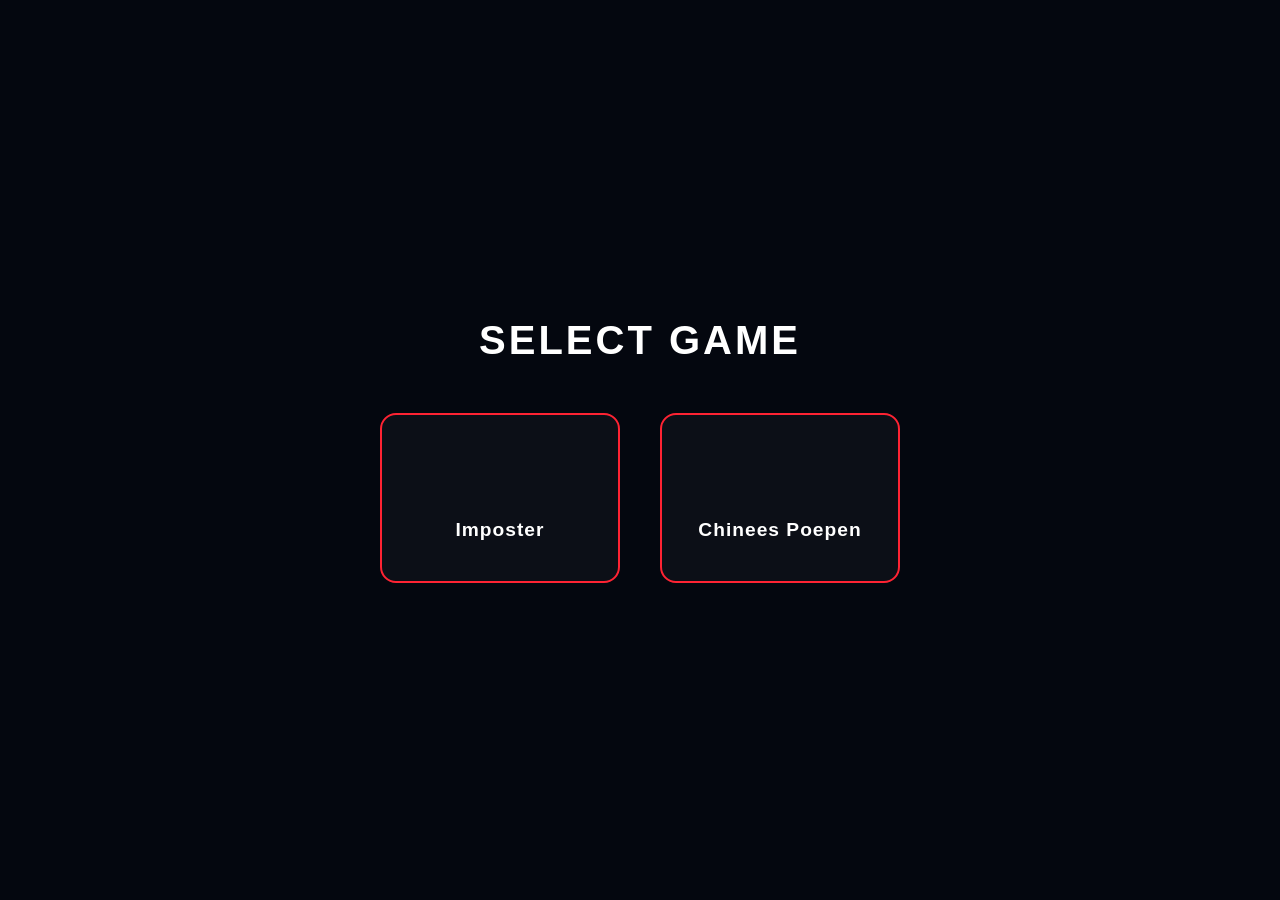
<file: index.html>
<!doctype html>
<html lang="en">

<head>
  <meta charset="UTF-8" />
  <meta name="viewport" content="width=device-width, initial-scale=1.0" />
  <title>Game Select</title>

  <link rel="stylesheet"
    href="https://cdn-uicons.flaticon.com/4.0.0/uicons-regular-rounded/css/uicons-regular-rounded.css" />

  <style>
    :root {
      --bg-color: #04070f;
      --accent-color: #fe2333;
      --text-color: #ffffff;
    }

    * {
      box-sizing: border-box;
      margin: 0;
      padding: 0;
      font-family: "Segoe UI", Roboto, Helvetica, Arial, sans-serif;
    }

    body {
      background-color: var(--bg-color);
      color: var(--text-color);
      display: flex;
      flex-direction: column;
      align-items: center;
      justify-content: center;
      min-height: 100vh;
      padding: 20px;
    }

    h1 {
      font-size: 2.5rem;
      margin-bottom: 50px;
      text-transform: uppercase;
      letter-spacing: 3px;
      font-weight: 800;
    }

    .game-container {
      display: flex;
      gap: 40px;
      flex-wrap: wrap;
      justify-content: center;
      max-width: 800px;
    }

    .game-card {
      background-color: rgba(255, 255, 255, 0.03);
      border: 2px solid var(--accent-color);
      border-radius: 16px;
      width: 240px;
      padding: 40px 20px;
      display: flex;
      flex-direction: column;
      align-items: center;
      text-align: center;
      cursor: pointer;
      transition: all 0.3s ease;
      text-decoration: none;
      color: var(--text-color);
    }

    .game-card:hover {
      background-color: var(--accent-color);
      transform: translateY(-8px);
      box-shadow: 0 12px 24px rgba(254, 35, 51, 0.4);
    }

    .icon {
      font-size: 40px;
      width: 40px;
      height: 40px;
      display: flex;
      align-items: center;
      justify-content: center;
      margin-bottom: 24px;
      color: var(--text-color);
      transition: transform 0.3s ease;
    }

    .game-card:hover .icon {
      transform: scale(1.1);
    }

    .game-title {
      font-size: 1.2rem;
      font-weight: 600;
      letter-spacing: 1px;
      text-transform: capitalize;
    }
  </style>
</head>

<body>
  <h1>Select Game</h1>

  <div class="game-container">
    <a href="imposter/imposter.html" class="game-card">
      <i class="fi fi-rr-ghost icon"></i>
      <div class="game-title">Imposter</div>
    </a>

    <a href="chineesPoepen/ChineesPoepen.html" class="game-card">
      <i class="fi fi-rr-playing-cards icon"></i>
      <div class="game-title">Chinees Poepen</div>
    </a>
  </div>
</body>

</html>
</file>
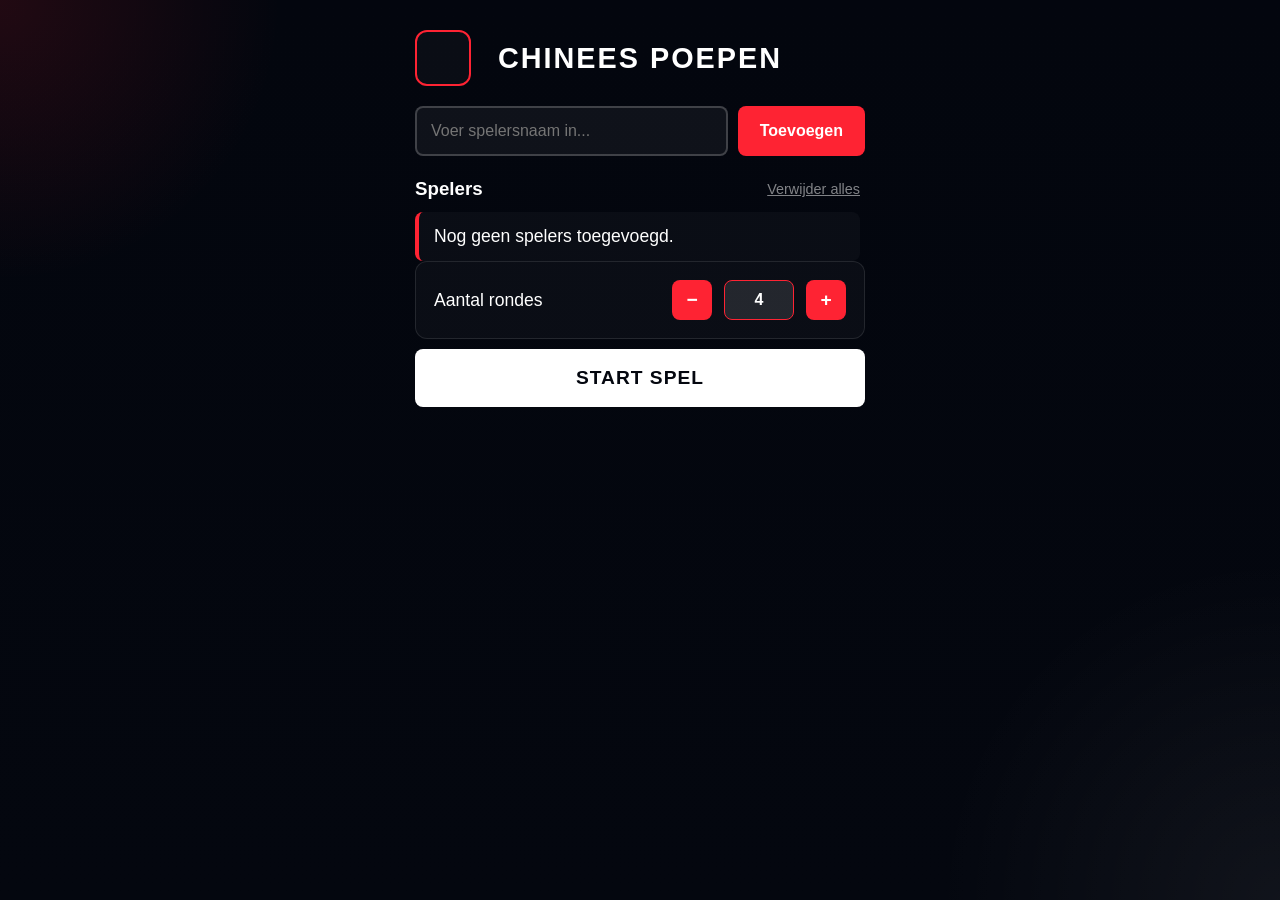
<file: chineesPoepen/ChineesPoepen.html>
<!doctype html>
<html lang="nl">
  <head>
    <meta charset="UTF-8" />
    <meta name="viewport" content="width=device-width, initial-scale=1.0" />
    <title>Chinees Poepen</title>
    <link
      rel="stylesheet"
      href="https://cdn-uicons.flaticon.com/4.0.0/uicons-regular-rounded/css/uicons-regular-rounded.css"
    />
    <link rel="stylesheet" href="ChineesPoepen.css" />
  </head>
  <body>
    <header>
      <a href="../index.html" class="nav-btn" aria-label="Terug naar start">
        <span class="icon"><i class="fi fi-rr-angle-left"></i></span>
      </a>
      <h1>Chinees Poepen</h1>
      <span class="spacer"></span>
    </header>

    <main>
      <div>
        <div class="input-group">
          <input
            type="text"
            id="playerName"
            placeholder="Voer spelersnaam in..."
            onkeypress="handleKeyPress(event)"
          />
          <button class="btn btn-add" onclick="addPlayer()">Toevoegen</button>
        </div>

        <div class="list-header">
          <h3>Spelers</h3>
          <button class="btn-text" onclick="clearPlayers()">
            Verwijder alles
          </button>
        </div>

        <ul class="player-list" id="playerList"></ul>

        <div class="settings-row">
          <span class="settings-label">Aantal rondes</span>
          <div class="counter-control">
            <button class="btn-counter" onclick="decrementRounds()">−</button>
            <input type="number" id="roundCount" value="4" min="1" readonly />
            <button class="btn-counter" onclick="incrementRounds()">+</button>
          </div>
        </div>

        <button class="btn btn-play" onclick="startGame()">Start spel</button>
      </div>
    </main>

    <script src="ChineesPoepen.js"></script>
  </body>
</html>
</file>
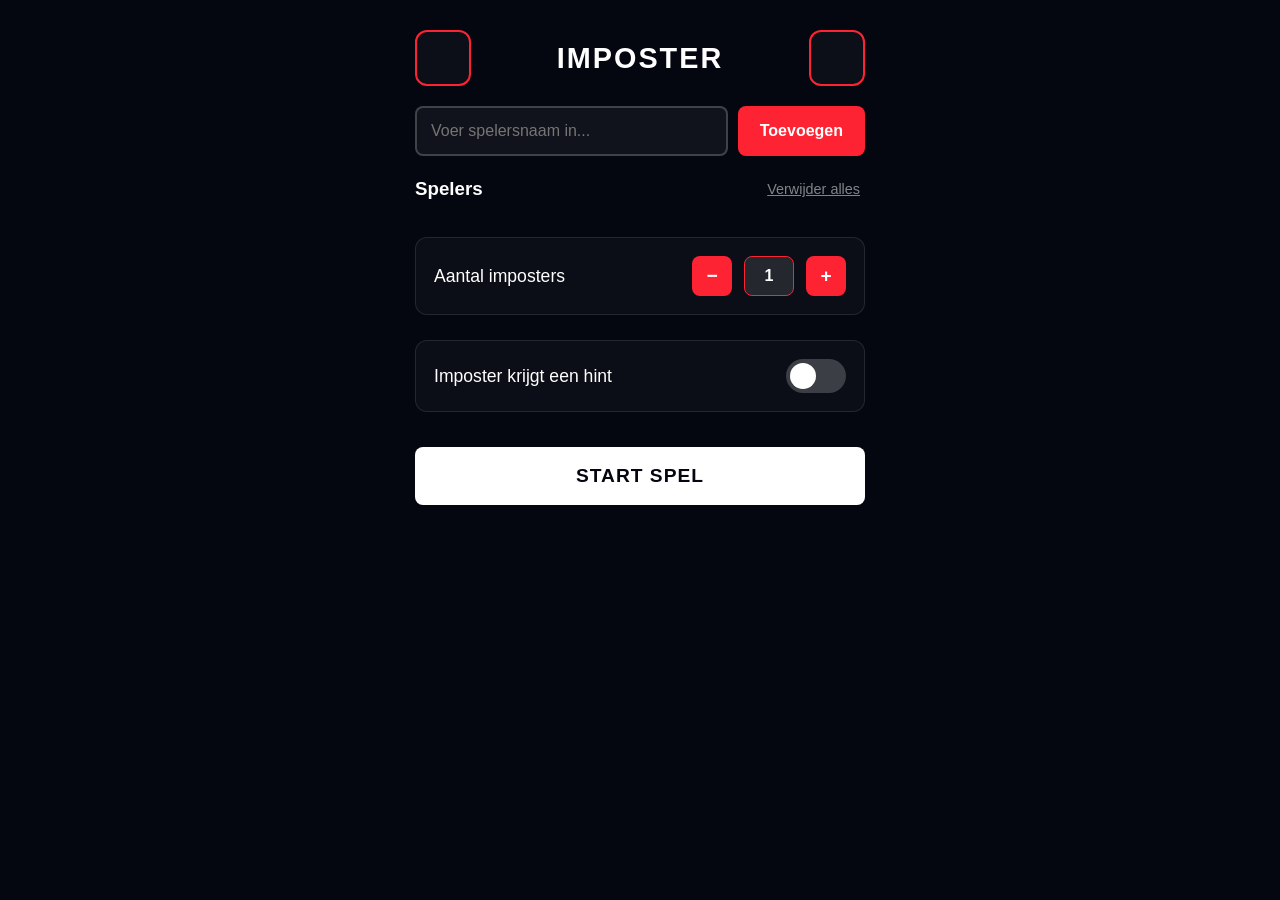
<file: imposter/imposter.html>
<!doctype html>
<html lang="nl">
  <head>
    <meta charset="UTF-8" />
    <meta name="viewport" content="width=device-width, initial-scale=1.0" />
    <title>Imposter - Instellingen</title>

    <link
      rel="stylesheet"
      href="https://cdn-uicons.flaticon.com/4.0.0/uicons-regular-rounded/css/uicons-regular-rounded.css"
    />
    <link rel="stylesheet" href="imposter.css" />
  </head>
  <body>
    <header>
      <a href="../index.html" class="nav-btn">
        <span class="icon">
          <i class="fi fi-rr-angle-left"></i>
        </span>
      </a>

      <h1>Imposter</h1>

      <a href="#add-words" class="nav-btn">
        <span class="icon">
          <i class="fi fi-rr-multiple"></i>
        </span>
      </a>
    </header>

    <main>
      <div>
        <div class="input-group">
          <input
            type="text"
            id="playerName"
            placeholder="Voer spelersnaam in..."
            onkeypress="handleKeyPress(event)"
          />
          <button class="btn btn-add" onclick="addPlayer()">Toevoegen</button>
        </div>

        <div class="list-header">
          <h3>Spelers</h3>
          <button class="btn-text" onclick="clearPlayers()">
            Verwijder alles
          </button>
        </div>

        <ul class="player-list" id="playerList"></ul>
      </div>

      <div class="settings-row">
        <span class="settings-label">Aantal imposters</span>
        <div class="counter-control">
          <button class="btn-counter" onclick="decrementImposters()">−</button>
          <input type="number" id="imposterCount" value="1" min="1" readonly />
          <button class="btn-counter" onclick="incrementImposters()">+</button>
        </div>
      </div>

      <div class="settings-row">
        <span class="settings-label">Imposter krijgt een hint</span>
        <label class="switch">
          <input type="checkbox" id="hintToggle" />
          <span class="slider"></span>
        </label>
      </div>

      <div class="settings-row" id="hintLimitRow" style="display: none;">
        <span class="settings-label">Enkel hint voor eerste X spelers</span>
        <div class="counter-control">
          <label class="switch" style="margin-right: 8px;">
            <input type="checkbox" id="hintLimitToggle" />
            <span class="slider"></span>
          </label>
          <div id="hintLimitCounterWrapper" style="display: none; align-items: center; gap: 12px;">
            <button class="btn-counter" onclick="decrementHintLimit()">−</button>
            <input type="number" id="hintLimitCount" value="1" min="1" readonly />
            <button class="btn-counter" onclick="incrementHintLimit()">+</button>
          </div>
        </div>
      </div>

      <button class="btn btn-play" onclick="startGame()">Start Spel</button>
    </main>

    <div id="wordModal" class="modal-overlay">
      <div class="modal-content">
        <a href="#" class="close-btn"><i class="fi fi-rr-cross"></i></a>

        <h2>Woord toevoegen</h2>

        <div class="modal-inputs">
          <input type="text" id="customWord" placeholder="Woord (bijv. mast)" />
          <input type="text" id="customHint" placeholder="Hint (bijv. hoog)" />
          <button
            class="btn btn-add"
            onclick="saveWordToFirebase()"
            style="width: 100%; margin-top: 10px"
          >
            Opslaan
          </button>
        </div>

        <div id="notification" class="notification hidden">
          Woord succesvol toegevoegd!
        </div>
      </div>
    </div>

    <script src="imposter.js"></script>
  </body>
</html>
</file>
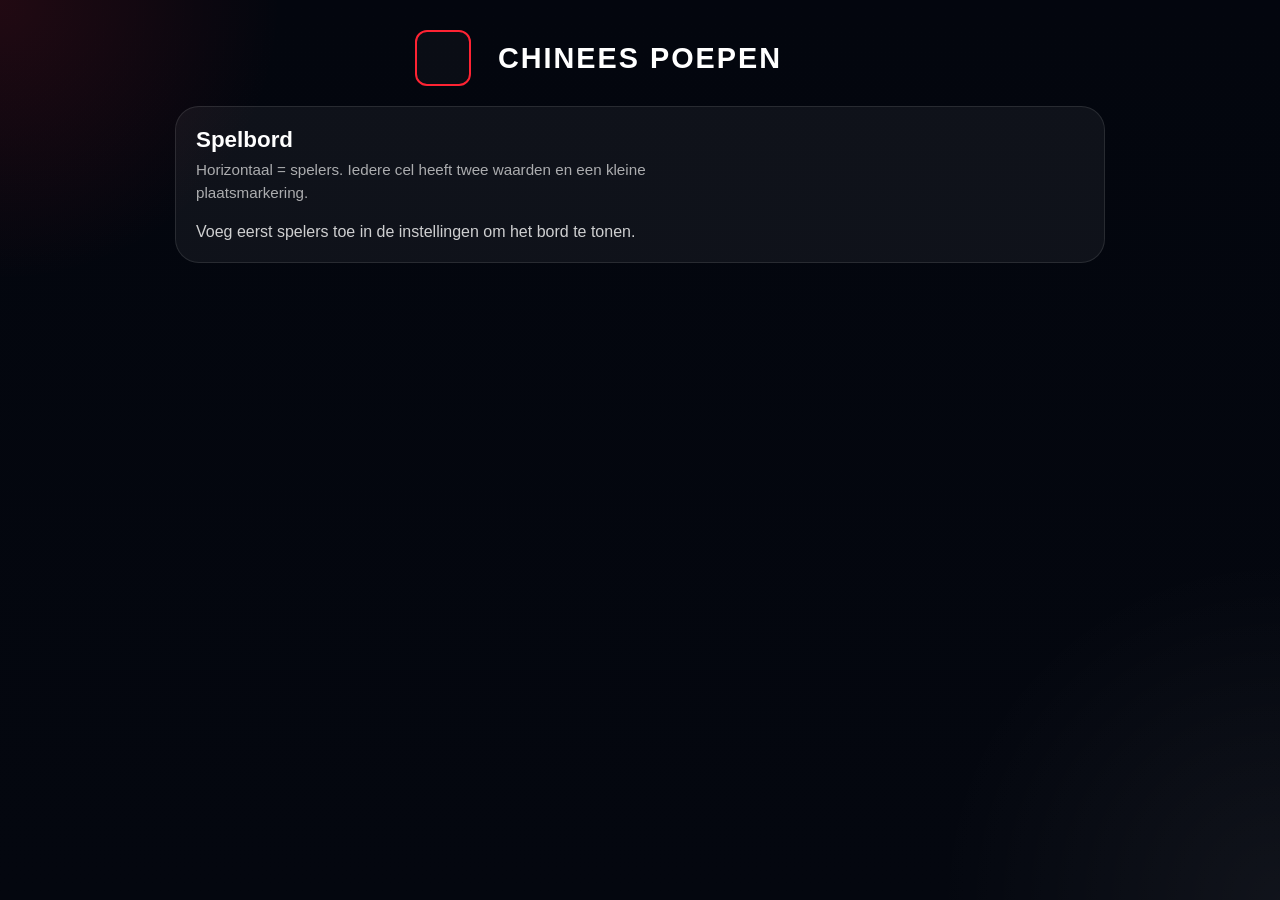
<file: chineesPoepen/game/ChineesPoepenGame.html>
<!doctype html>
<html lang="nl">
  <head>
    <meta charset="UTF-8" />
    <meta name="viewport" content="width=device-width, initial-scale=1.0" />
    <title>Chinees Poepen - Spel</title>
    <link
      rel="stylesheet"
      href="https://cdn-uicons.flaticon.com/4.0.0/uicons-regular-rounded/css/uicons-regular-rounded.css"
    />
    <link rel="stylesheet" href="ChineesPoepenGame.css" />
  </head>
  <body>
    <header>
      <a
        href="../ChineesPoepen.html"
        class="nav-btn"
        aria-label="Terug naar instellingen"
      >
        <span class="icon"><i class="fi fi-rr-angle-left"></i></span>
      </a>
      <h1>Chinees Poepen</h1>
      <span class="spacer"></span>
    </header>

    <main>
      <div class="game-panel">
        <div class="game-header">
          <div>
            <h2>Spelbord</h2>
            <p class="note">
              Horizontaal = spelers. Iedere cel heeft twee waarden en een kleine
              plaatsmarkering.
            </p>
          </div>
        </div>

        <div id="gameMessage" class="message"></div>
        <div class="grid-container" id="gridContainer"></div>
      </div>
    </main>

    <script src="ChineesPoepenGame.js"></script>
  </body>
</html>
</file>
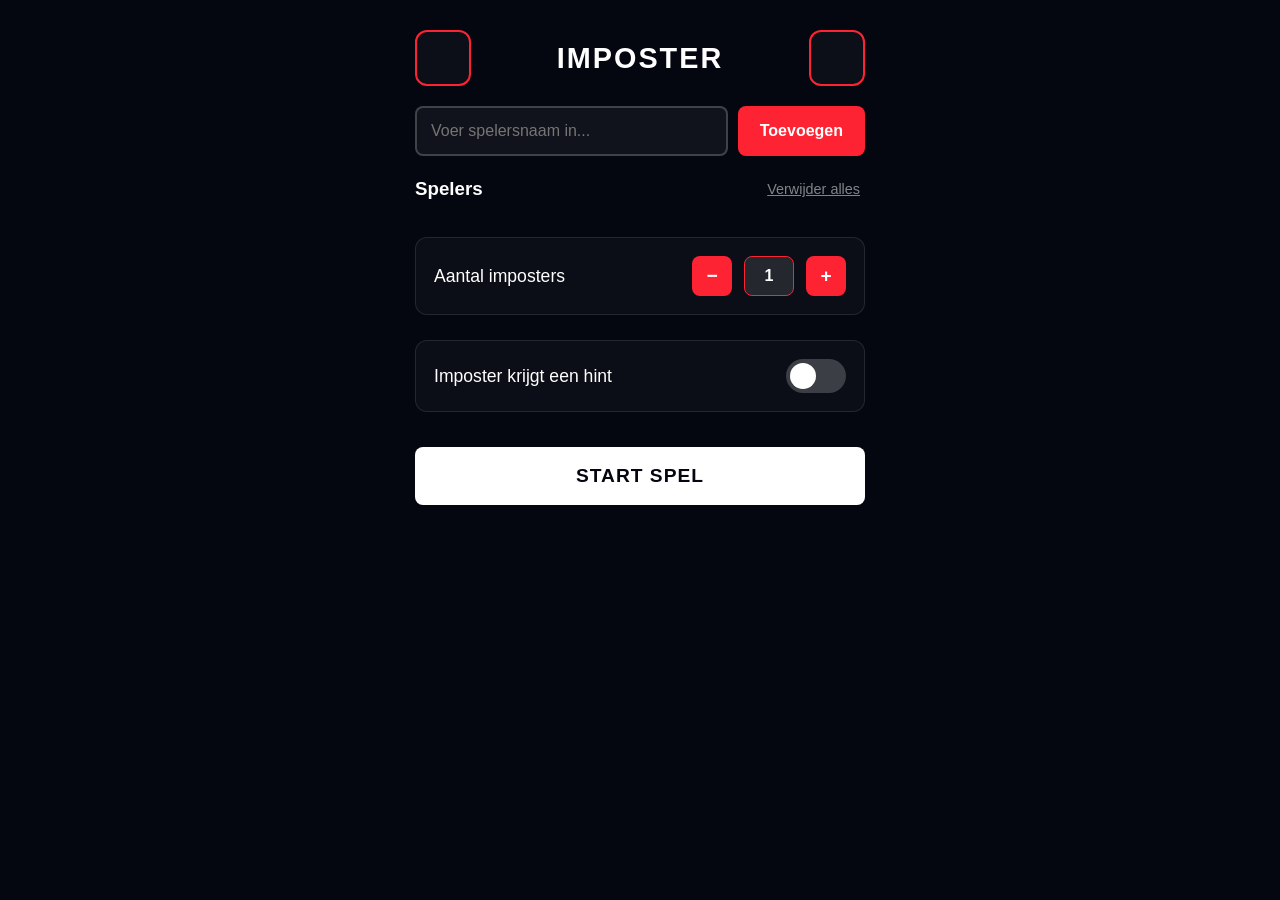
<file: imposter/game/game.html>
<!doctype html>
<html lang="nl">
  <head>
    <meta charset="UTF-8" />
    <meta name="viewport" content="width=device-width, initial-scale=1.0" />
    <title>Imposter - Spel Bezig</title>
    <link rel="stylesheet" href="game.css" />
    <link
      rel="stylesheet"
      href="https://cdn-uicons.flaticon.com/2.1.0/uicons-regular-rounded/css/uicons-regular-rounded.css"
    />
  </head>
  <body>
    <div id="loadingScreen" class="loading-overlay">
      <div class="spinner"></div>
      <p>Woorden ophalen uit database...</p>
    </div>

    <header>
      <a href="../imposter.html" class="nav-btn" id="quitGameBtn">
        <span class="icon">
          <i class="fi fi-rr-cross-circle"></i>
        </span>
      </a>
      <h1>Imposter</h1>
      <div class="spacer"></div>
    </header>

    <div id="startScreen" class="start-screen">
      <div class="start-screen-card">
        <h2>Welkom bij Imposter</h2>
        <p>
          Wil je in volledig scherm spelen? Je kunt ook zonder fullscreen
          verder.
        </p>
        <button id="requestFullscreenBtn" class="btn btn-play">
          Volledig scherm
        </button>
        <button id="startGameBtn" class="btn btn-play secondary">
          Start spel
        </button>
      </div>
    </div>

    <main class="hidden">
      <div class="game-info">
        <p id="progressDisplay" class="progress-text">Speler 1 van X</p>
        <h2 class="turn-text">Geef de gsm aan:</h2>
        <h3 id="currentPlayerDisplay" class="current-player">Naam</h3>
      </div>

      <div class="flip-card" id="roleCard">
        <div class="flip-card-inner" id="cardInner">
          <div class="flip-card-front">
            <span class="touch-icon"><i class="fi fi-rr-touch"></i></span>
            <p>Tik om te draaien</p>
          </div>
          <div class="flip-card-back" id="cardBack">
            <h2 id="roleTitle">Jouw woord is:</h2>
            <p id="roleWord" class="secret-word">WOORD</p>
            <p id="roleHint" class="secret-hint hidden"></p>
          </div>
        </div>
      </div>

      <button id="nextPlayerBtn" class="btn btn-play hidden">
        Volgende Speler
      </button>
    </main>

    <script src="game.js"></script>
  </body>
</html>
</file>
<file: chineesPoepen/ChineesPoepen.css>
:root {
  --bg-color: #04070f;
  --accent-color: #fe2333;
  --text-color: #ffffff;
}

* {
  box-sizing: border-box;
  margin: 0;
  padding: 0;
  font-family: "Segoe UI", Roboto, Helvetica, Arial, sans-serif;
}

body {
  -webkit-user-select: none;
  -moz-user-select: none;
  -ms-user-select: none;
  user-select: none;
  background-color: var(--bg-color);
  color: var(--text-color);
  display: flex;
  flex-direction: column;
  align-items: center;
  min-height: 100vh;
  overflow-x: hidden;
}

body::before {
  content: "";
  position: fixed;
  inset: 0;
  background-image:
    radial-gradient(
      circle at top left,
      rgba(254, 35, 51, 0.12),
      transparent 18%
    ),
    radial-gradient(
      circle at bottom right,
      rgba(255, 255, 255, 0.05),
      transparent 22%
    ),
    linear-gradient(180deg, #03060e 0%, #04070f 100%);
  z-index: -1;
}

header {
  width: 100%;
  max-width: 500px;
  padding: 30px 25px 10px 25px;
  display: flex;
  justify-content: space-between;
  align-items: center;
}

.nav-btn {
  background-color: rgba(255, 255, 255, 0.03);
  border: 2px solid var(--accent-color);
  border-radius: 12px;
  width: 56px;
  height: 56px;
  display: flex;
  align-items: center;
  justify-content: center;
  cursor: pointer;
  text-decoration: none;
  color: var(--text-color);
  transition: all 0.3s ease;
  flex-shrink: 0;
  padding: 0;
}

.nav-btn:hover {
  background-color: var(--accent-color);
  transform: translateY(-2px);
  box-shadow: 0 6px 12px rgba(254, 35, 51, 0.4);
}

.icon {
  width: 40px;
  height: 40px;
  font-size: 22px;
  display: flex;
  align-items: center;
  justify-content: center;
}

.icon i {
  line-height: 1;
  display: flex;
  align-items: center;
  justify-content: center;
  margin: 0;
}

.spacer {
  width: 56px;
}

h1 {
  font-size: 1.8rem;
  text-transform: uppercase;
  letter-spacing: 2px;
  font-weight: 800;
  text-align: center;
}

main {
  width: 100%;
  max-width: 500px;
  padding: 10px 25px 30px 25px;
  display: flex;
  flex-direction: column;
  gap: 25px;
}

.input-group {
  display: flex;
  gap: 10px;
  width: 100%;
}

input[type="text"] {
  flex-grow: 1;
  min-width: 0;
  background-color: rgba(255, 255, 255, 0.05);
  border: 2px solid rgba(255, 255, 255, 0.2);
  color: var(--text-color);
  padding: 14px;
  border-radius: 8px;
  font-size: 1rem;
  outline: none;
  transition: border-color 0.3s;
  -webkit-appearance: none;
}

input[type="text"]:focus {
  border-color: var(--accent-color);
}

.btn {
  border: none;
  padding: 14px 22px;
  border-radius: 8px;
  font-size: 1rem;
  font-weight: bold;
  cursor: pointer;
  transition: all 0.3s;
}

.btn-add {
  background-color: var(--accent-color);
  color: var(--text-color);
  flex-shrink: 0;
  white-space: nowrap;
}

.btn-play {
  background-color: #ffffff;
  color: var(--bg-color);
  font-size: 1.2rem;
  padding: 18px;
  margin-top: 10px;
  text-transform: uppercase;
  letter-spacing: 1px;
  width: 100%;
}

.list-header {
  display: flex;
  justify-content: space-between;
  align-items: center;
  margin: 20px 0 10px 0;
}

.btn-text {
  background: none;
  border: none;
  color: rgba(255, 255, 255, 0.5);
  cursor: pointer;
  text-decoration: underline;
  font-size: 0.9rem;
  padding: 5px;
}

.player-list {
  list-style: none;
  display: flex;
  flex-direction: column;
  gap: 10px;
  overflow-y: auto;
  padding-right: 5px;
}

.player-item {
  background-color: rgba(255, 255, 255, 0.03);
  padding: 14px 15px;
  border-radius: 8px;
  border-left: 4px solid var(--accent-color);
  font-size: 1.1rem;
  display: flex;
  justify-content: space-between;
  align-items: center;
  cursor: grab;
  transition:
    background-color 0.2s,
    transform 0.1s;
  position: relative;
  touch-action: pan-y;
}

.player-item.dragging {
  opacity: 0.5;
  background-color: rgba(254, 35, 51, 0.1);
  border: 2px dashed var(--accent-color);
  transform: scale(0.98);
}

.player-item.drag-over {
  border-top: 4px solid var(--accent-color);
}

.player-name-text {
  pointer-events: none;
  user-select: none;
}

.remove-btn {
  background: none;
  border: none;
  color: rgba(255, 255, 255, 0.4);
  font-size: 1.3rem;
  cursor: pointer;
  padding: 10px;
  display: flex;
  align-items: center;
  justify-content: center;
}

.settings-row {
  display: flex;
  justify-content: space-between;
  align-items: center;
  background-color: rgba(255, 255, 255, 0.03);
  padding: 18px;
  border-radius: 12px;
  border: 1px solid rgba(255, 255, 255, 0.1);
}

.settings-label {
  font-size: 1.1rem;
  font-weight: 500;
}

.counter-control {
  display: flex;
  align-items: center;
  gap: 12px;
}

.btn-counter {
  background-color: var(--accent-color);
  color: var(--text-color);
  border: none;
  border-radius: 8px;
  width: 40px;
  height: 40px;
  font-size: 1.2rem;
  font-weight: bold;
  cursor: pointer;
  display: flex;
  align-items: center;
  justify-content: center;
  transition: all 0.2s ease;
}

.btn-counter:hover {
  background-color: #d81a2d;
  transform: scale(1.05);
}

.btn-counter:active {
  transform: scale(0.95);
}

#roundCount {
  width: 70px;
  height: 40px;
  text-align: center;
  font-size: 1rem;
  font-weight: 600;
  background-color: rgba(255, 255, 255, 0.1);
  border: 1px solid var(--accent-color);
  border-radius: 8px;
  color: var(--text-color);
  padding: 0;
}

#roundCount::-webkit-outer-spin-button,
#roundCount::-webkit-inner-spin-button {
  -webkit-appearance: none;
  margin: 0;
}

.error-text {
  color: #ff7a8d;
  font-size: 0.95rem;
}

@media (max-width: 500px) {
  header,
  main {
    width: calc(100% - 24px);
  }

  .settings-row {
    flex-direction: column;
    align-items: stretch;
  }

  .input-group {
    flex-direction: column;
  }

  .btn {
    width: 100%;
  }
}
</file>
<file: imposter/imposter.css>
:root {
  --bg-color: #04070f;
  --accent-color: #fe2333;
  --text-color: #ffffff;
}

* {
  box-sizing: border-box;
  margin: 0;
  padding: 0;
  font-family: "Segoe UI", Roboto, Helvetica, Arial, sans-serif;
  /* Voorkomt dat de hele pagina selecteert of inzoomt tijdens het slepen op mobiel */
  touch-action: manipulation;
}

body {
  -webkit-user-select: none; /* Safari */
  -moz-user-select: none; /* Firefox */
  -ms-user-select: none; /* Internet Explorer/Edge */
  user-select: none; /* Standard syntax */

  background-color: var(--bg-color);
  color: var(--text-color);
  display: flex;
  flex-direction: column;
  align-items: center;
  min-height: 100vh;
  overflow-x: hidden;
}

/* --- HEADER --- */
header {
  width: 100%;
  max-width: 500px; /* Matched with main for perfect alignment */
  padding: 30px 25px 10px 25px; /* Top: 30px, Sides: 25px, Bottom: 10px */
  display: flex;
  justify-content: space-between;
  align-items: center;
}

.nav-btn {
  background-color: rgba(255, 255, 255, 0.03);
  border: 2px solid var(--accent-color);
  border-radius: 12px;
  width: 56px;
  height: 56px;
  display: flex;
  align-items: center;
  justify-content: center;
  cursor: pointer;
  text-decoration: none;
  color: var(--text-color);
  transition: all 0.3s ease;
  flex-shrink: 0;
  padding: 0; /* Ensures no default browser padding pushes the icon around */
}

.nav-btn:hover {
  background-color: var(--accent-color);
  transform: translateY(-2px);
  box-shadow: 0 6px 12px rgba(254, 35, 51, 0.4);
}

.icon {
  width: 40px;
  height: 40px;
  font-size: 22px; /* Much smaller so the icon isn't massive */
  display: flex;
  align-items: center;
  justify-content: center;
}

.icon i {
  line-height: 1; /* MAGIC LINE: Stops the icon from sitting too high/low on mobile */
  display: flex;
  align-items: center;
  justify-content: center;
  margin: 0;
}

h1 {
  font-size: 1.8rem;
  text-transform: uppercase;
  letter-spacing: 2px;
  font-weight: 800;
  text-align: center;
}

/* --- MAIN CONTENT --- */
main {
  width: 100%;
  max-width: 500px;
  padding: 10px 25px 30px 25px; /* 25px padding on the sides for breathing room */
  display: flex;
  flex-direction: column;
  gap: 25px;
}

/* --- INPUTS & BUTTONS --- */
.input-group {
  display: flex;
  gap: 10px;
  width: 100%; /* Ensures it stays inside the parent boundary */
}

input[type="text"] {
  flex-grow: 1;
  min-width: 0; /* MAGIC LINE: Stops the input from pushing the button out of bounds */
  background-color: rgba(255, 255, 255, 0.05);
  border: 2px solid rgba(255, 255, 255, 0.2);
  color: var(--text-color);
  padding: 14px;
  border-radius: 8px;
  font-size: 1rem;
  outline: none;
  transition: border-color 0.3s;
  -webkit-appearance: none;
}

input[type="text"]:focus {
  border-color: var(--accent-color);
}

.btn {
  border: none;
  padding: 14px 22px;
  border-radius: 8px;
  font-size: 1rem;
  font-weight: bold;
  cursor: pointer;
  transition: all 0.3s;
}

.btn-add {
  background-color: var(--accent-color);
  color: var(--text-color);
  flex-shrink: 0; /* Ensures the button itself doesn't get squeezed */
  white-space: nowrap; /* Keeps the text "Toevoegen" neatly on one line */
}

.btn-play {
  background-color: #ffffff;
  color: var(--bg-color);
  font-size: 1.2rem;
  padding: 18px;
  margin-top: 10px;
  text-transform: uppercase;
  letter-spacing: 1px;
  width: 100%;
}

.list-header {
  display: flex;
  justify-content: space-between;
  align-items: center;
  margin: 20px 0 10px 0;
}

.btn-text {
  background: none;
  border: none;
  color: rgba(255, 255, 255, 0.5);
  cursor: pointer;
  text-decoration: underline;
  font-size: 0.9rem;
  padding: 5px; /* Groter touch target */
}

/* --- SPELERS LIJST (TOUCH + MOUSE DRAG) --- */
.player-list {
  list-style: none;
  display: flex;
  flex-direction: column;
  gap: 10px;
  overflow-y: auto;
  padding-right: 5px;
}

.player-item {
  background-color: rgba(255, 255, 255, 0.03);
  padding: 14px 15px; /* Iets dikker voor makkelijker swipen/klikken */
  border-radius: 8px;
  border-left: 4px solid var(--accent-color);
  font-size: 1.1rem;
  display: flex;
  justify-content: space-between;
  align-items: center;
  cursor: grab;
  transition:
    background-color 0.2s,
    transform 0.1s;
  position: relative;
  /* Voorkomt dat de browser gaat scrollen tijdens het verslepen op mobiel */
  touch-action: pan-y;
}

.player-item.dragging {
  opacity: 0.5;
  background-color: rgba(254, 35, 51, 0.1);
  border: 2px dashed var(--accent-color);
  transform: scale(0.98);
}

.player-item.drag-over {
  border-top: 4px solid var(--accent-color);
}

.player-name-text {
  pointer-events: none;
  user-select: none;
}

.remove-btn {
  background: none;
  border: none;
  color: rgba(255, 255, 255, 0.4);
  font-size: 1.3rem;
  cursor: pointer;
  padding: 10px; /* Groter klikoppervlak voor mobiele vingers */
  display: flex;
  align-items: center;
  justify-content: center;
}

/* --- TOGGLE SWITCH --- */
.settings-row {
  display: flex;
  justify-content: space-between;
  align-items: center;
  background-color: rgba(255, 255, 255, 0.03);
  padding: 18px;
  border-radius: 12px;
  border: 1px solid rgba(255, 255, 255, 0.1);
}
.settings-label {
  font-size: 1.1rem;
  font-weight: 500;
}

.switch {
  position: relative;
  display: inline-block;
  width: 60px;
  height: 34px;
}
.switch input {
  opacity: 0;
  width: 0;
  height: 0;
}
.slider {
  position: absolute;
  cursor: pointer;
  top: 0;
  left: 0;
  right: 0;
  bottom: 0;
  background-color: rgba(255, 255, 255, 0.2);
  transition: 0.4s;
  border-radius: 34px;
}
.slider:before {
  position: absolute;
  content: "";
  height: 26px;
  width: 26px;
  left: 4px;
  bottom: 4px;
  background-color: white;
  transition: 0.4s;
  border-radius: 50%;
}
input:checked + .slider {
  background-color: var(--accent-color);
}
input:checked + .slider:before {
  transform: translateX(26px);
}

/* --- COUNTER CONTROL --- */
.counter-control {
  display: flex;
  align-items: center;
  gap: 12px;
}
.btn-counter {
  background-color: var(--accent-color);
  color: var(--text-color);
  border: none;
  border-radius: 8px;
  width: 40px;
  height: 40px;
  font-size: 1.2rem;
  font-weight: bold;
  cursor: pointer;
  display: flex;
  align-items: center;
  justify-content: center;
  transition: all 0.2s ease;
}
.btn-counter:hover {
  background-color: #d81a2d;
  transform: scale(1.05);
}
.btn-counter:active {
  transform: scale(0.95);
}
#imposterCount,
#hintLimitCount {
  width: 50px;
  height: 40px;
  text-align: center;
  font-size: 1rem;
  font-weight: 600;
  background-color: rgba(255, 255, 255, 0.1);
  border: 1px solid var(--accent-color);
  border-radius: 8px;
  color: var(--text-color);
  padding: 0;
}
#imposterCount::-webkit-outer-spin-button,
#imposterCount::-webkit-inner-spin-button,
#hintLimitCount::-webkit-outer-spin-button,
#hintLimitCount::-webkit-inner-spin-button {
  -webkit-appearance: none;
  margin: 0;
}

/* --- MODAL POPUP --- */
.modal-overlay {
  position: fixed;
  top: 0;
  left: 0;
  width: 100%;
  height: 100%;
  background-color: rgba(0, 0, 0, 0.85);
  display: flex;
  align-items: center;
  justify-content: center;
  opacity: 0;
  pointer-events: none;
  transition: opacity 0.3s ease;
  z-index: 1000;
}
.modal-overlay.show {
  opacity: 1;
  pointer-events: auto;
}
.modal-content {
  background-color: var(--bg-color);
  border: 2px solid var(--accent-color);
  padding: 30px 20px;
  border-radius: 16px;
  width: 92%;
  max-width: 400px;
  position: relative;
  box-shadow: 0 10px 30px rgba(0, 0, 0, 0.5);
  text-align: center;
}
.close-btn {
  position: absolute;
  top: 15px;
  right: 15px;
  color: var(--text-color);
  text-decoration: none;
  font-size: 24px;
  padding: 5px;
}
.modal-inputs {
  display: flex;
  flex-direction: column;
  gap: 15px;
  margin-top: 25px;
}

.notification {
  margin-top: 20px;
  padding: 12px;
  background-color: rgba(46, 204, 113, 0.2);
  border: 1px solid #2ecc71;
  color: #2ecc71;
  border-radius: 8px;
  font-weight: bold;
  transition: opacity 0.3s ease;
  font-size: 0.95rem;
}
.notification.hidden {
  opacity: 0;
  pointer-events: none;
}
</file>
<file: chineesPoepen/game/ChineesPoepenGame.css>
:root {
  --bg-color: #04070f;
  --panel-bg: rgba(255, 255, 255, 0.05);
  --accent-color: #fe2333;
  --text-color: #ffffff;
  --muted-color: rgba(255, 255, 255, 0.65);
}

* {
  box-sizing: border-box;
  margin: 0;
  padding: 0;
  font-family: "Segoe UI", Roboto, Helvetica, Arial, sans-serif;
}

body {
  background-color: var(--bg-color);
  color: var(--text-color);
  min-height: 100vh;
  display: flex;
  flex-direction: column;
  align-items: center;
  overflow-x: hidden;
}

body::before {
  content: "";
  position: fixed;
  inset: 0;
  background-image:
    radial-gradient(
      circle at top left,
      rgba(254, 35, 51, 0.12),
      transparent 18%
    ),
    radial-gradient(
      circle at bottom right,
      rgba(255, 255, 255, 0.05),
      transparent 22%
    ),
    linear-gradient(180deg, #03060e 0%, #04070f 100%);
  z-index: -1;
}

header {
  width: 100%;
  max-width: 500px;
  padding: 30px 25px 10px 25px;
  display: flex;
  justify-content: space-between;
  align-items: center;
}

.nav-btn {
  background-color: rgba(255, 255, 255, 0.03);
  border: 2px solid var(--accent-color);
  border-radius: 12px;
  width: 56px;
  height: 56px;
  display: flex;
  align-items: center;
  justify-content: center;
  text-decoration: none;
  color: var(--text-color);
  transition: all 0.3s ease;
}

.nav-btn:hover {
  background-color: var(--accent-color);
  transform: translateY(-2px);
}

.icon {
  width: 40px;
  height: 40px;
  font-size: 22px;
  display: flex;
  align-items: center;
  justify-content: center;
}

.spacer {
  width: 56px;
}

h1 {
  font-size: 1.8rem;
  text-transform: uppercase;
  letter-spacing: 2px;
  font-weight: 800;
  text-align: center;
}

main {
  width: 100%;
  max-width: 980px;
  padding: 10px 25px 30px 25px;
  display: flex;
  flex-direction: column;
  gap: 20px;
}

.game-panel {
  background: var(--panel-bg);
  border: 1px solid rgba(255, 255, 255, 0.1);
  border-radius: 24px;
  padding: 20px;
}

.game-header {
  display: flex;
  justify-content: space-between;
  align-items: flex-start;
  gap: 16px;
  margin-bottom: 18px;
  flex-wrap: wrap;
}

.game-header h2 {
  margin: 0;
  font-size: 1.4rem;
}

.note {
  margin-top: 6px;
  color: var(--muted-color);
  font-size: 0.95rem;
  line-height: 1.5;
  max-width: 500px;
}

.btn-play {
  background-color: #ffffff;
  color: var(--bg-color);
  padding: 14px 18px;
  border-radius: 12px;
  border: none;
  font-weight: 700;
  cursor: pointer;
  transition: transform 0.2s ease;
}

.btn-play:hover {
  transform: translateY(-2px);
}

.message {
  color: rgba(255, 255, 255, 0.8);
  margin-bottom: 1px;
}

.grid-container {
  width: 100%;
  overflow-x: auto;
}

.player-row {
  display: flex;
  gap: 12px;
  align-items: center;
  margin-bottom: 8px;
}

.player-spacer {
  width: 48px;
}

.player-header {
  flex: 1;
  text-align: center;
  font-weight: 800;
}

.board {
  display: flex;
  gap: 12px;
  align-items: flex-start;
}

.board-grid {
  display: grid;
  gap: 12px;
}

.player-spacer {
  width: 48px;
}

.player-header {
  text-align: center;
  font-weight: 800;
  padding-top: 8px;
}

.round-cell {
  min-height: 90px;
  background: rgba(255, 255, 255, 0.02);
  border-radius: 10px;
  display: flex;
  align-items: center;
  justify-content: center;
  color: var(--muted-color);
  font-weight: 700;
}

.grid {
  display: grid;
  gap: 12px;
}

.grid-cell {
  position: relative;
  background: rgba(255, 255, 255, 0.06);
  border: 1px solid rgba(255, 255, 255, 0.12);
  border-radius: 14px;
  min-height: 90px;
  padding: 8px;
  display: flex;
  flex-direction: column;
}

.dealer {
  position: relative;
  background: rgba(255, 255, 255, 0.06);
  border: 1px solid rgba(60, 255, 0, 0.26);
  border-radius: 14px;
  min-height: 90px;
  padding: 8px;
  display: flex;
  flex-direction: column;
}

.dealer_wrong {
  position: relative;
  background: rgba(255, 0, 0, 0.06);
  border: 1px solid rgba(255, 0, 0, 0.671);
  border-radius: 14px;
  min-height: 90px;
  padding: 8px;
  display: flex;
  flex-direction: column;
}

.cell-top {
  display: flex;
  gap: 6px;
  position: absolute;
  top: 36px;
  left: 8px;
}

.cell-top input {
  width: 34px;
  min-width: 34px;
  max-width: 34px;
  height: 28px;
  background: rgba(255, 255, 255, 0.08);
  border: 1px solid rgba(255, 255, 255, 0.18);
  border-radius: 8px;
  padding: 0;
  color: var(--text-color);
  font-size: 0.9rem;
  text-align: center;
}

.cell-top input:focus {
  outline: 2px solid rgba(254, 35, 51, 0.45);
}

.main-text {
  flex: 1;
  width: 100%;
  margin-top: 60px;
  background: rgba(255, 255, 255, 0.02);
  border: 1px dashed rgba(255, 255, 255, 0.06);
  border-radius: 10px;
  color: var(--text-color);
  font-size: 1rem;
  padding: 10px;
  text-align: center;
  min-height: 46px;
  display: flex;
  align-items: center;
  justify-content: center;
}

.cell-player {
  position: absolute;
  top: 8px;
  left: 50%;
  transform: translateX(-50%);
  z-index: 2;
  font-weight: 800;
  color: var(--text-color);
  font-size: 0.85rem;
  padding: 2px 6px;
}

@media (max-width: 760px) {
  main {
    padding: 10px 16px 24px;
  }

  .grid-cell {
    min-height: 100px;
  }
}
</file>
<file: imposter/game/game.css>
/* --- REGISTRATION OF MODERN ANIMATION ENGINES --- */
@property --angle-cw {
  syntax: "<angle>";
  initial-value: 0deg;
  inherits: false;
}

@property --angle-ccw {
  syntax: "<angle>";
  initial-value: 0deg;
  inherits: false;
}

:root {
  --bg-color: #03060e;
  --accent-color: #fe2333; /* Imposter Rood */
  --civilian-color: #00f0ff; /* Neon Cyaan voor de burger */
  --text-color: #ffffff;
}

* {
  box-sizing: border-box;
  margin: 0;
  padding: 0;
  font-family: "Segoe UI", Roboto, Helvetica, Arial, sans-serif;
  touch-action: manipulation;
}

body {
  -webkit-user-select: none; /* Safari */
  -moz-user-select: none; /* Firefox */
  -ms-user-select: none; /* Internet Explorer/Edge */
  user-select: none; /* Standard syntax */

  background-color: var(--bg-color);
  color: var(--text-color);
  display: flex;
  flex-direction: column;
  align-items: center;
  height: 100dvh;
  overflow: hidden;
  background-image: radial-gradient(
    circle at 50% -20%,
    #111a2e 0%,
    #03060e 70%
  );
}

/* --- RUNTIME KEYFRAMES --- */
@keyframes spinClockwise {
  to {
    --angle-cw: 360deg;
  }
}

@keyframes spinCounterClockwise {
  to {
    --angle-ccw: -360deg;
  }
}

/* --- LOADING OVERLAY --- */
.loading-overlay {
  position: fixed;
  top: 0;
  left: 0;
  width: 100%;
  height: 100%;
  background-color: var(--bg-color);
  display: flex;
  flex-direction: column;
  justify-content: center;
  align-items: center;
  z-index: 9999;
  gap: 20px;
  transition: opacity 0.4s ease;
}

.start-screen {
  position: fixed;
  inset: 0;
  z-index: 10000;
  display: flex;
  align-items: center;
  justify-content: center;
  padding: 25px;
  background: rgba(3, 6, 14, 0.96);
}

.start-screen-card {
  width: min(100%, 420px);
  background: rgba(12, 18, 35, 0.96);
  border: 1px solid rgba(255, 255, 255, 0.1);
  border-radius: 28px;
  padding: 34px 28px;
  text-align: center;
  box-shadow: 0 20px 40px rgba(0, 0, 0, 0.24);
  display: grid;
  gap: 18px;
}

.start-screen-card h2 {
  font-size: 1.6rem;
  margin-bottom: 0;
}

.start-screen-card p {
  color: rgba(255, 255, 255, 0.72);
  line-height: 1.65;
  margin: 0;
}

.start-screen-card .btn {
  width: 100%;
  max-width: 100%;
  margin-bottom: 0;
}

.btn.secondary {
  background: rgba(255, 255, 255, 0.08);
  color: #ffffff;
  border: 1px solid rgba(255, 255, 255, 0.12);
}

.spinner {
  width: 40px;
  height: 40px;
  border: 3px solid rgba(255, 255, 255, 0.05);
  border-top: 3px solid var(--accent-color);
  border-radius: 50%;
  animation: spin 0.8s cubic-bezier(0.4, 0, 0.2, 1) infinite;
}

@keyframes spin {
  0% {
    transform: rotate(0deg);
  }
  100% {
    transform: rotate(360deg);
  }
}

/* --- HEADER --- */
header {
  width: 100%;
  max-width: 500px;
  padding: 30px 25px 10px 25px;
  display: flex;
  justify-content: space-between;
  align-items: center;
}

.nav-btn {
  background-color: rgba(255, 255, 255, 0.02);
  border: 1px solid rgba(254, 35, 51, 0.3);
  border-radius: 14px;
  width: 50px;
  height: 50px;
  display: flex;
  align-items: center;
  justify-content: center;
  cursor: pointer;
  text-decoration: none;
  color: rgba(255, 255, 255, 0.6);
  transition: all 0.3s ease;
  flex-shrink: 0;
}

.nav-btn:hover {
  background-color: rgba(254, 35, 51, 0.1);
  border-color: var(--accent-color);
  color: #ffffff;
}

.icon {
  font-size: 18px;
  display: flex;
  align-items: center;
  justify-content: center;
}

h1 {
  font-size: 1.5rem;
  text-transform: uppercase;
  letter-spacing: 3px;
  font-weight: 900;
  background: linear-gradient(180deg, #ffffff 0%, #a0a5b5 100%);
  -webkit-background-clip: text;
  -webkit-text-fill-color: transparent;
}

.spacer {
  width: 50px;
  flex-shrink: 0;
}

/* --- MAIN CONTENT --- */
main {
  width: 100%;
  max-width: 500px;
  padding: 10px 25px 30px 25px;
  display: flex;
  flex-direction: column;
  align-items: center;
  gap: 25px;
  flex-grow: 1;
  min-height: 0;
}

.game-info {
  text-align: center;
  width: 100%;
  background: rgba(255, 255, 255, 0.04);
  border: 1px solid rgba(255, 255, 255, 0.08);
  border-radius: 26px;
  padding: 22px 18px;
}

.progress-text {
  font-size: 0.8rem;
  text-transform: uppercase;
  letter-spacing: 2px;
  color: rgba(255, 255, 255, 0.3);
  margin-bottom: 6px;
  font-weight: 700;
}

.turn-text {
  font-size: 1rem;
  color: rgba(255, 255, 255, 0.5);
  font-weight: 500;
  letter-spacing: 0.5px;
}

.current-player {
  font-size: 2.2rem;
  color: #ffffff;
  font-weight: 900;
  text-transform: uppercase;
  letter-spacing: 1.5px;
  margin-top: 4px;
  text-shadow: 0 4px 12px rgba(0, 0, 0, 0.3);
}

/* --- FLIP CARD BASE SETUP --- */
.flip-card {
  background-color: transparent;
  width: 100%;
  max-width: 320px;
  flex: 1;
  perspective: 1200px;
  cursor: pointer;
  -webkit-tap-highlight-color: transparent;
  display: flex;
  min-height: 0;
}

.flip-card-inner {
  position: relative;
  width: 100%;
  height: 100%;
  text-align: center;
  transition: transform 0.7s cubic-bezier(0.2, 0.8, 0.2, 1);
  transform-style: preserve-3d;
}

.flip-card.flipped .flip-card-inner {
  transform: rotateY(180deg);
}

.flip-card-front,
.flip-card-back {
  position: absolute;
  width: 100%;
  height: 100%;
  backface-visibility: hidden;
  -webkit-backface-visibility: hidden;
  border-radius: 24px;
  display: flex;
  flex-direction: column;
  align-items: center;
  justify-content: center;
  padding: 30px;
  box-shadow: 0 30px 60px rgba(0, 0, 0, 0.6);
  border: 2px solid transparent;
}

/* Layering isolation */
.flip-card-front *,
.flip-card-back * {
  position: relative;
  z-index: 10;
}

/* --- FRONT OF CARD (BASE + ANIMATIONS) --- */
.flip-card-front {
  color: rgba(255, 255, 255, 0.6);
  font-size: 0.95rem;
  text-transform: uppercase;
  letter-spacing: 2px;
  font-weight: 600;
  transform: translateZ(1px);

  /* Very subtle static base grid */
  background-image:
    linear-gradient(rgba(0, 240, 255, 0.015) 1.5px, transparent 1.5px),
    linear-gradient(90deg, rgba(254, 35, 51, 0.015) 1.5px, transparent 1.5px),
    radial-gradient(circle at center, #070f1e 0%, #03070f 100%);
  background-size:
    20px 20px,
    20px 20px,
    auto;
  background-position: center;
}

/* 1. FRONT: Glowing Tracers on the Grid (LESS INSIDE) */
.flip-card-front::before {
  content: "";
  position: absolute;
  inset: 0;
  z-index: 1;
  border-radius: 22px;

  /* Smoother center fade */
  background-image:
    radial-gradient(circle at center, #070f1e 20%, transparent 90%),
    conic-gradient(
      from var(--angle-cw) at center,
      transparent,
      var(--civilian-color) 25%,
      transparent 50%
    ),
    conic-gradient(
      from var(--angle-ccw) at center,
      transparent,
      var(--accent-color) 25%,
      transparent 50%
    );

  -webkit-mask-image:
    linear-gradient(black 1.5px, transparent 1.5px),
    linear-gradient(90deg, black 1.5px, transparent 1.5px);
  mask-image:
    linear-gradient(black 1.5px, transparent 1.5px),
    linear-gradient(90deg, black 1.5px, transparent 1.5px);
  -webkit-mask-size: 20px 20px;
  mask-size: 20px 20px;
  -webkit-mask-position: center;
  mask-position: center;

  filter: blur(1px) drop-shadow(0 0 3px var(--civilian-color))
    drop-shadow(0 0 3px var(--accent-color));

  /* Dimmed heavily for "less inside" */
  opacity: 0.2;

  animation:
    spinClockwise 5s linear infinite,
    spinCounterClockwise 4s linear infinite;
}

/* 2. FRONT: Solid Outer Border (MORE OUTSIDE) */
.flip-card-front::after {
  content: "";
  position: absolute;
  inset: -4px; /* Pulled even further out */
  z-index: 2;
  border-radius: 28px; /* Adjusted to match the larger inset */
  padding: 4px; /* Thicker solid border */

  background-image:
    conic-gradient(
      from var(--angle-cw) at center,
      transparent,
      var(--civilian-color) 25%,
      transparent 50%
    ),
    conic-gradient(
      from var(--angle-ccw) at center,
      transparent,
      var(--accent-color) 25%,
      transparent 50%
    );

  -webkit-mask:
    linear-gradient(#fff, #fff) content-box,
    linear-gradient(#fff, #fff);
  -webkit-mask-composite: xor;
  mask:
    linear-gradient(#fff, #fff) content-box,
    linear-gradient(#fff, #fff);
  mask-composite: exclude;

  /* Intense outer glow */
  filter: blur(1.5px) drop-shadow(0 0 12px var(--civilian-color))
    drop-shadow(0 0 12px var(--accent-color));
  opacity: 0.95;

  animation:
    spinClockwise 5s linear infinite,
    spinCounterClockwise 4s linear infinite;
}

.touch-icon {
  font-size: 3.5rem;
  color: #ffffff;
  margin-bottom: 20px;
  opacity: 0.3;
  transition: opacity 0.3s;
}

.flip-card-front:hover .touch-icon {
  opacity: 0.7;
}

/* --- BACK OF CARD: CIVILIAN (BASE + ANIMATIONS) --- */
.flip-card-back {
  color: white;
  transform: rotateY(180deg) translateZ(1px);

  /* Very subtle static base grid */
  background-image:
    linear-gradient(rgba(0, 240, 255, 0.015) 1.5px, transparent 1.5px),
    linear-gradient(90deg, rgba(0, 240, 255, 0.015) 1.5px, transparent 1.5px),
    radial-gradient(circle at center, #0a1833 0%, #030710 100%);
  background-size:
    20px 20px,
    20px 20px,
    auto;
  background-position: center;
}

/* 1. BACK CIVILIAN: Glowing Tracers (LESS INSIDE) */
.flip-card-back::before {
  content: "";
  position: absolute;
  inset: 0;
  z-index: 1;
  border-radius: 22px;

  /* Smoother center fade */
  background-image:
    radial-gradient(circle at center, #0a1833 20%, transparent 90%),
    conic-gradient(
      from var(--angle-cw) at center,
      transparent,
      var(--civilian-color) 20%,
      transparent 45%
    ),
    conic-gradient(
      from var(--angle-ccw) at center,
      transparent,
      var(--civilian-color) 20%,
      transparent 45%
    );

  -webkit-mask-image:
    linear-gradient(black 1.5px, transparent 1.5px),
    linear-gradient(90deg, black 1.5px, transparent 1.5px);
  mask-image:
    linear-gradient(black 1.5px, transparent 1.5px),
    linear-gradient(90deg, black 1.5px, transparent 1.5px);
  -webkit-mask-size: 20px 20px;
  mask-size: 20px 20px;
  -webkit-mask-position: center;
  mask-position: center;

  filter: blur(1px) drop-shadow(0 0 2px var(--civilian-color));

  /* Dimmed heavily for "less inside" */
  opacity: 0.2;

  animation:
    spinClockwise 4.5s linear infinite,
    spinCounterClockwise 3.5s linear infinite;
}

/* 2. BACK CIVILIAN: Solid Border (MORE OUTSIDE) */
.flip-card-back::after {
  content: "";
  position: absolute;
  inset: -4px;
  z-index: 2;
  border-radius: 28px;
  padding: 4px;

  background-image:
    conic-gradient(
      from var(--angle-cw) at center,
      transparent,
      var(--civilian-color) 20%,
      transparent 45%
    ),
    conic-gradient(
      from var(--angle-ccw) at center,
      transparent,
      var(--civilian-color) 20%,
      transparent 45%
    );

  -webkit-mask:
    linear-gradient(#fff, #fff) content-box,
    linear-gradient(#fff, #fff);
  -webkit-mask-composite: xor;
  mask:
    linear-gradient(#fff, #fff) content-box,
    linear-gradient(#fff, #fff);
  mask-composite: exclude;

  /* Intense outer glow */
  filter: blur(1.5px) drop-shadow(0 0 12px var(--civilian-color));
  opacity: 0.95;

  animation:
    spinClockwise 4.5s linear infinite,
    spinCounterClockwise 3.5s linear infinite;
}

.flip-card-back h2 {
  font-size: 0.8rem;
  color: rgba(0, 240, 255, 0.6);
  font-weight: 700;
  text-transform: uppercase;
  letter-spacing: 4px;
  margin-bottom: 5px;
}

.secret-word {
  font-size: 2.4rem;
  font-weight: 900;
  margin: 20px 0;
  text-transform: uppercase;
  letter-spacing: 4px;
  color: #ffffff;
  text-shadow: 0 0 20px rgba(0, 240, 255, 0.5);
}

.secret-hint {
  font-size: 0.85rem;
  color: #00f0ff;
  font-weight: 700;
  text-transform: uppercase;
  letter-spacing: 1.5px;
  background: rgba(0, 240, 255, 0.08);
  padding: 8px 20px;
  border-radius: 30px;
  border: 1px solid rgba(0, 240, 255, 0.25);
  box-shadow: 0 0 15px rgba(0, 240, 255, 0.1);
}

/* --- BACK OF CARD: IMPOSTER (OVERRIDES) --- */
.flip-card-back.imposter-bg {
  background-image:
    linear-gradient(rgba(254, 35, 51, 0.015) 1.5px, transparent 1.5px),
    linear-gradient(90deg, rgba(254, 35, 51, 0.015) 1.5px, transparent 1.5px),
    radial-gradient(circle at center, #2e0509 0%, #040103 100%);
}

.flip-card-back.imposter-bg::before {
  /* Smoother center fade */
  background-image:
    radial-gradient(circle at center, #2e0509 20%, transparent 90%),
    conic-gradient(
      from var(--angle-cw) at center,
      transparent,
      var(--accent-color) 20%,
      transparent 45%
    ),
    conic-gradient(
      from var(--angle-ccw) at center,
      transparent,
      var(--accent-color) 20%,
      transparent 45%
    );

  filter: blur(1px) drop-shadow(0 0 2px var(--accent-color));
}

.flip-card-back.imposter-bg::after {
  background-image:
    conic-gradient(
      from var(--angle-cw) at center,
      transparent,
      var(--accent-color) 20%,
      transparent 45%
    ),
    conic-gradient(
      from var(--angle-ccw) at center,
      transparent,
      var(--accent-color) 20%,
      transparent 45%
    );

  /* Intense outer glow */
  filter: blur(1.5px) drop-shadow(0 0 12px var(--accent-color));
}

.flip-card-back.imposter-bg h2 {
  color: rgba(254, 35, 51, 0.7);
}

.flip-card-back.imposter-bg .secret-word {
  color: var(--accent-color);
  text-shadow: 0 0 25px rgba(254, 35, 51, 0.7);
}

.flip-card-back.imposter-bg .secret-hint {
  color: var(--accent-color);
  background: rgba(254, 35, 51, 0.08);
  border: 1px solid rgba(254, 35, 51, 0.3);
  box-shadow: 0 0 15px rgba(254, 35, 51, 0.1);
}

.flip-card.animation-paused .flip-card-front::before,
.flip-card.animation-paused .flip-card-front::after,
.flip-card.animation-paused .flip-card-back::before,
.flip-card.animation-paused .flip-card-back::after {
  animation-play-state: paused !important;
}

/* --- PLAY BUTTON --- */
.btn {
  border: none;
  padding: 16px;
  border-radius: 14px;
  font-size: 1rem;
  font-weight: 800;
  cursor: pointer;
  width: 100%;
  max-width: 320px;
  text-transform: uppercase;
  letter-spacing: 2px;
}

.btn-play {
  background: rgba(255, 255, 255, 0.94);
  color: #03060e;
  margin-top: 10px;
  box-shadow: 0 10px 18px rgba(0, 0, 0, 0.14);
  transition:
    transform 0.18s ease,
    opacity 0.2s ease,
    background-color 0.2s ease,
    border-color 0.2s ease;
}

.btn-play:hover {
  background-color: #f4f7fb;
}

.btn-play:active {
  transform: scale(0.97);
}

/* --- GLOBAL HIDDEN UTILITY --- */
.hidden {
  display: none !important;
}

/* --- STABLE LAYOUT CONSERVATION --- */
#nextPlayerBtn.hidden {
  display: block !important;
  visibility: hidden;
  pointer-events: none;
  opacity: 0;
}

#roleWord {
  max-width: 90%;

  /* 1. Fluid Typography: Shrink the text as the container gets smaller */
  /* This scales between 1rem (min) and 2rem (max) based on viewport width */
  font-size: clamp(1rem, 5vw, 2rem);

  /* 2. Wrapping logic */
  overflow-wrap: break-word;
  word-wrap: break-word;
}
</file>
